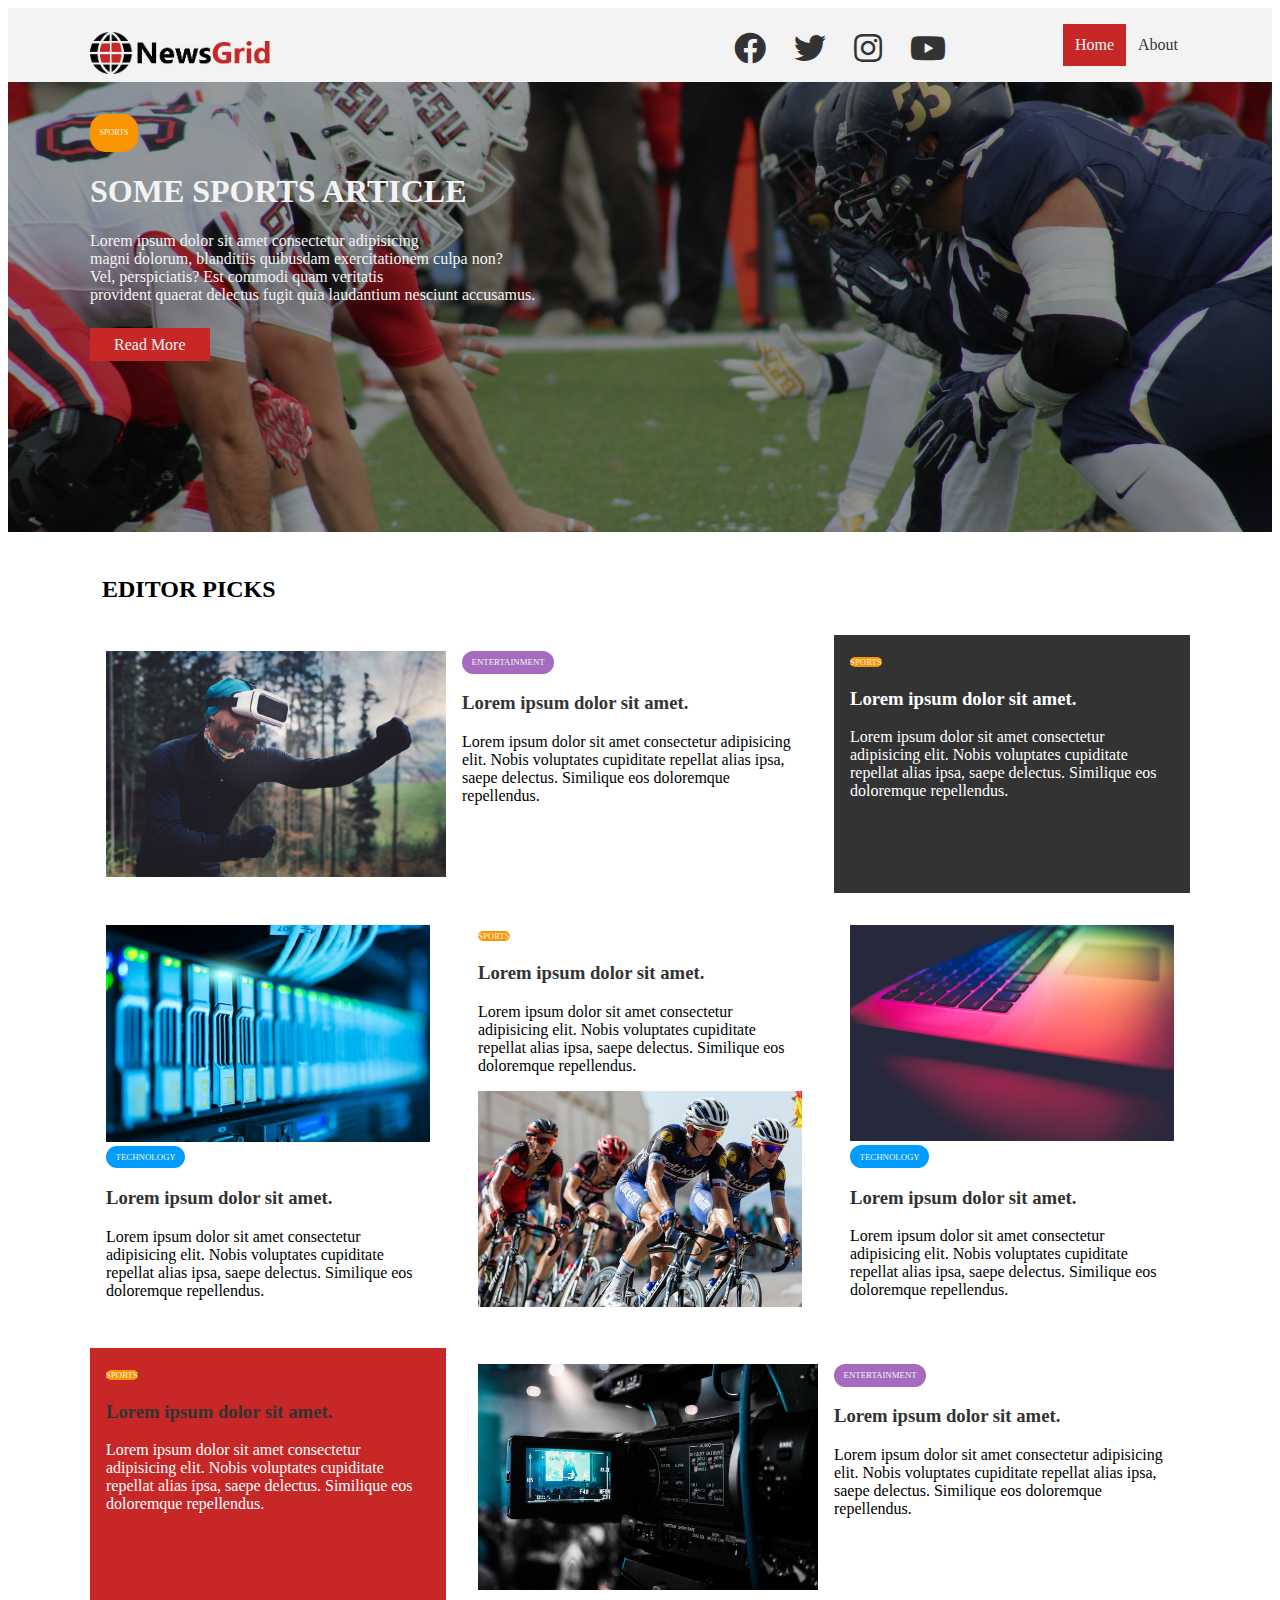
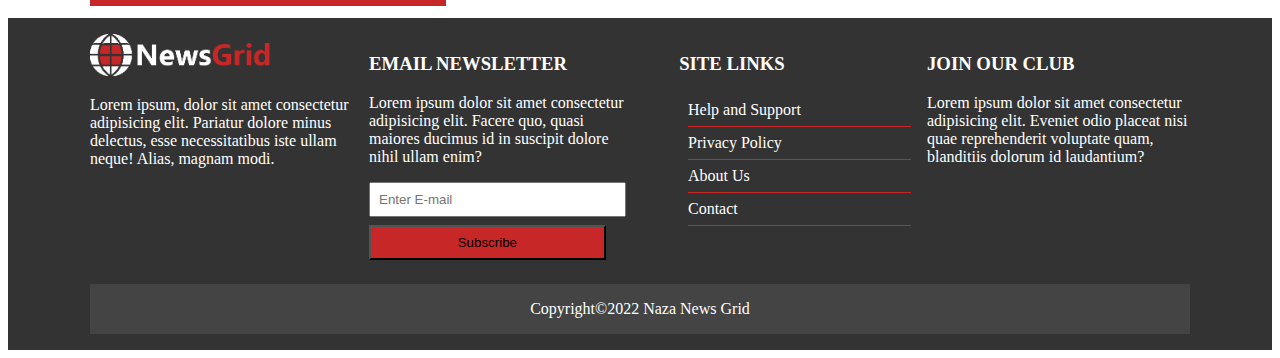
<file: index.html>
<!DOCTYPE html>
<html lang="en">
<head>
  <meta charset="UTF-8">
  <meta http-equiv="X-UA-Compatible" content="IE=edge">
  <meta name="viewport" content="width=device-width, initial-scale=1.0">
  <link rel="stylesheet" href="css/style.css">
  <link rel="stylesheet"  media="screen and (max-width:768px)" href="css/mobile.css">
  <link rel="stylesheet" href="./fontawesome-free-5.15.3-web/fontawesome-free-5.15.3-web/css/all.css">
  <title>Newsgrid Website</title>
</head>
<body>
  <nav id="navbar">
    <div class="container">
  <img src="./img/logo.png" alt="Newsgrid Website" class="logo">
  <div class="socials">
 <a href=""><i class="fab fa-facebook fa-2x"></i></a>
 <a href=""><i class="fab fa-twitter fa-2x"></i></a>
 <a href=""><i class="fab fa-instagram fa-2x"></i></a>
 <a href=""><i class="fab fa-youtube fa-2x"></i></a>

  </div>
  <ul>
    <li><a class="current" href="">Home</a></li>
    <li><a href="about.html">About</a></li>
  </ul>
  </div>
  </nav>
     
  <header id="showcasearea">
    <div class="shade">
    
    <div class="container">
      <div class="showcasecontainer">
        <div class="showcasecontent">
          <div class="sports">
        <p >SPORTS</p>
        </div>
       <h1>SOME SPORTS ARTICLE</h1>
       <p class="para1">Lorem ipsum dolor sit amet consectetur adipisicing <br>  magni dolorum, blanditiis quibusdam exercitationem culpa non? <br> Vel, perspiciatis? Est commodi quam veritatis <br>  provident quaerat delectus fugit quia laudantium nesciunt accusamus.</p>
       <a class="btn" href="about.html">Read More</a>
       </div>
       </div>
      </div>
    </div>

  </header>

  <section  id="articlesec" class="py2">
  <div class="container">
  <h2 class="py2">EDITOR PICKS</h2>
  <div class="articlecontainer">
    <article class="card">
    <img src="./img/ent1.jpg" alt="">
    <div>
    <div class="Ent">Entertainment</div>
    <h3><a href="article.html">Lorem ipsum dolor sit amet.</a></h3>
    <p>Lorem ipsum dolor sit amet consectetur adipisicing elit. Nobis voluptates cupiditate repellat alias ipsa, saepe delectus. Similique eos doloremque repellendus.</p>
    </div>

    
    </article>

    <article class="card bgdark">
      <div class="sports">Sports</div>
      <h3><a href="" class="ha">Lorem ipsum dolor sit amet.</a></h3>
      <p>Lorem ipsum dolor sit amet consectetur adipisicing elit. Nobis voluptates cupiditate repellat alias ipsa, saepe delectus. Similique eos doloremque repellendus.</p>
      
      </article>
  
    

    <article class="card">
      <img src="./img/tech1.jpg" alt="">
      <div>
      <div class="Tech">Technology</div>
      <h3><a href="">Lorem ipsum dolor sit amet.</a></h3>
      <p>Lorem ipsum dolor sit amet consectetur adipisicing elit. Nobis voluptates cupiditate repellat alias ipsa, saepe delectus. Similique eos doloremque repellendus.</p>
      </div>
    </article>

    <article class="card ">
      <div class="sports">Sports</div>
      <h3><a href="">Lorem ipsum dolor sit amet.</a></h3>
      <p>Lorem ipsum dolor sit amet consectetur adipisicing elit. Nobis voluptates cupiditate repellat alias ipsa, saepe delectus. Similique eos doloremque repellendus.</p>
      
      <img src="./img/sports1.jpg" alt="">
  
    </article>

    <article class="card">
      <img src="./img/tech2.jpg" alt="">
      <div>
      <div class="Tech">Technology</div>
      <h3><a href="">Lorem ipsum dolor sit amet.</a></h3>
      <p>Lorem ipsum dolor sit amet consectetur adipisicing elit. Nobis voluptates cupiditate repellat alias ipsa, saepe delectus. Similique eos doloremque repellendus.</p>
      </div>
    </article>

    <article class="card bgprimary">
      <div class="sports">Sports</div>
      <h3><a href="">Lorem ipsum dolor sit amet.</a></h3>
      <p>Lorem ipsum dolor sit amet consectetur adipisicing elit. Nobis voluptates cupiditate repellat alias ipsa, saepe delectus. Similique eos doloremque repellendus.</p>
      
    </article>

    <article class="card">
      <img src="./img/ent2.jpg" alt="">
      <div>
      <div class="Ent">Entertainment</div>
      <h3><a href="">Lorem ipsum dolor sit amet.</a></h3>
      <p>Lorem ipsum dolor sit amet consectetur adipisicing elit. Nobis voluptates cupiditate repellat alias ipsa, saepe delectus. Similique eos doloremque repellendus.</p>
      </div>
      
    </article>
    
  </div>
  </section>

  <footer id="mainfooter">
   <div class="container">
     <div class="footercontainer">
    <div>
   <img src="./img/logo_light.png" alt="">
   <p>Lorem ipsum, dolor sit amet consectetur adipisicing elit. Pariatur dolore minus delectus, esse necessitatibus iste ullam neque! Alias, magnam modi.</p>
   </div>
   <div>
     <h3><a href="">EMAIL NEWSLETTER</a></h3>
     <p>Lorem ipsum dolor sit amet consectetur adipisicing elit. Facere quo, quasi maiores ducimus id in suscipit dolore nihil ullam enim?</p>
     <form>
       <input type="email" placeholder="Enter E-mail"> <br>
       <input type="submit" value="Subscribe" placeholder="Subscribe">
     </form>

   </div>
   <div>
     <h3 class="site"><a href="">SITE LINKS</a></h3>
     <ul>
       <li><a href="">Help and Support</a></li>
       <li><a href="">Privacy Policy</a></li>
       <li><a href="">About Us</a></li>
       <li><a href="">Contact</a></li>
     </ul>
   </div>

   <div>
     <h3><a href="">JOIN OUR CLUB</a></h3>
     <p>Lorem ipsum dolor sit amet consectetur adipisicing elit. Eveniet odio placeat nisi quae reprehenderit voluptate quam, blanditiis dolorum id laudantium?</p>
   </div>

   <div class="copy-grid">
     <p class="copy">Copyright&copy;2022 Naza News Grid</p>
   </div>
   </div>
   </div>
  </footer>
</body>
</html>
</file>
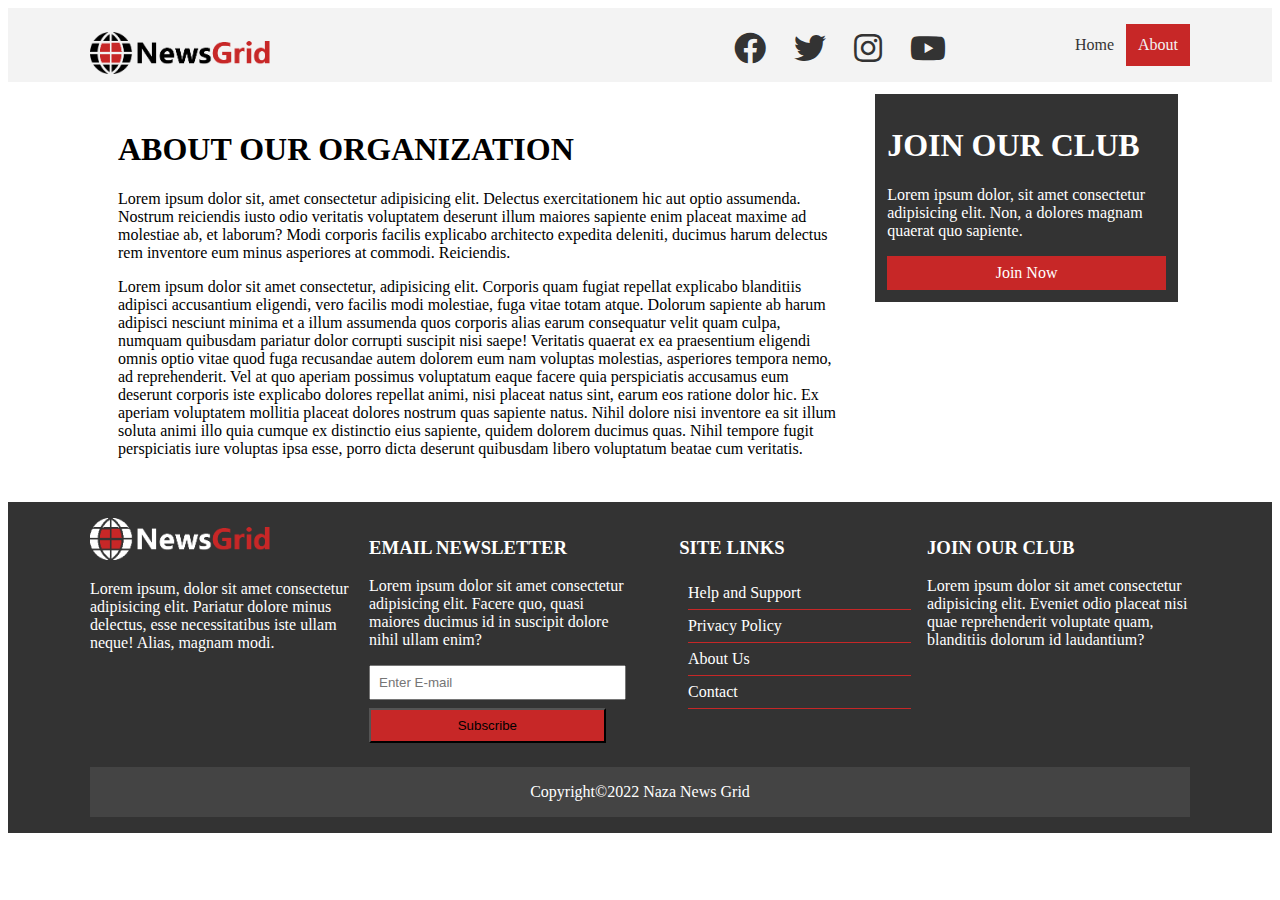
<file: about.html>
<!DOCTYPE html>
<html lang="en">
<head>
  <meta charset="UTF-8">
  <meta http-equiv="X-UA-Compatible" content="IE=edge">
  <meta name="viewport" content="width=device-width, initial-scale=1.0">
  <link rel="stylesheet" href="css/style.css">
  <link rel="stylesheet"  media="screen and (max-width:768px)" href="css/mobile.css">
  <link rel="stylesheet" href="./fontawesome-free-5.15.3-web/fontawesome-free-5.15.3-web/css/all.css">
  <title>Newsgrid Website</title>
</head>
<body>
  <nav id="navbar">
    <div class="container">
  <img src="./img/logo.png" alt="Newsgrid Website" class="logo">
  <div class="socials">
 <a href=""><i class="fab fa-facebook fa-2x"></i></a>
 <a href=""><i class="fab fa-twitter fa-2x"></i></a>
 <a href=""><i class="fab fa-instagram fa-2x"></i></a>
 <a href=""><i class="fab fa-youtube fa-2x"></i></a>

  </div>
  <ul>
    <li><a  href="index.html">Home</a></li>
    <li><a class="current" href="about.html">About</a></li>
  </ul>
  </div>
  </nav>

  <section id="about">
  <div class="container">
    <div class="aboutcontainer">
      <div class="card">
      <h1>ABOUT OUR ORGANIZATION</h1>
      <p>Lorem ipsum dolor sit, amet consectetur adipisicing elit. Delectus exercitationem hic aut optio assumenda. Nostrum reiciendis iusto odio veritatis voluptatem deserunt illum maiores sapiente enim placeat maxime ad molestiae ab, et laborum? Modi corporis facilis explicabo architecto expedita deleniti, ducimus harum delectus rem inventore eum minus asperiores at commodi. Reiciendis.</p>
      <p>Lorem ipsum dolor sit amet consectetur, adipisicing elit. Corporis quam fugiat repellat explicabo blanditiis adipisci accusantium eligendi, vero facilis modi molestiae, fuga vitae totam atque. Dolorum sapiente ab harum adipisci nesciunt minima et a illum assumenda quos corporis alias earum consequatur velit quam culpa, numquam quibusdam pariatur dolor corrupti suscipit nisi saepe! Veritatis quaerat ex ea praesentium eligendi omnis optio vitae quod fuga recusandae autem dolorem eum nam voluptas molestias, asperiores tempora nemo, ad reprehenderit. Vel at quo aperiam possimus voluptatum eaque facere quia perspiciatis accusamus eum deserunt corporis iste explicabo dolores repellat animi, nisi placeat natus sint, earum eos ratione dolor hic. Ex aperiam voluptatem mollitia placeat dolores nostrum quas sapiente natus. Nihil dolore nisi inventore ea sit illum soluta animi illo quia cumque ex distinctio eius sapiente, quidem dolorem ducimus quas. Nihil tempore fugit perspiciatis iure voluptas ipsa esse, porro dicta deserunt quibusdam libero voluptatum beatae cum veritatis.</p>
       </div>
      <aside class="bgdark py2">
        <h1>JOIN OUR CLUB</h1>
        <p>Lorem ipsum dolor, sit amet consectetur adipisicing elit. Non, a dolores magnam quaerat quo sapiente.</p>
        <a class="btn btnblock" href="">Join Now</a>
      </aside>
    </div>

  </div>
  </section>

     

  <footer id="mainfooter">
   <div class="container">
     <div class="footercontainer">
    <div>
   <img src="./img/logo_light.png" alt="">
   <p>Lorem ipsum, dolor sit amet consectetur adipisicing elit. Pariatur dolore minus delectus, esse necessitatibus iste ullam neque! Alias, magnam modi.</p>
   </div>
   <div>
     <h3><a href="">EMAIL NEWSLETTER</a></h3>
     <p>Lorem ipsum dolor sit amet consectetur adipisicing elit. Facere quo, quasi maiores ducimus id in suscipit dolore nihil ullam enim?</p>
     <form>
       <input type="email" placeholder="Enter E-mail"> <br>
       <input type="submit" value="Subscribe" placeholder="Subscribe">
     </form>

   </div>
   <div>
     <h3 class="site"><a href="">SITE LINKS</a></h3>
     <ul>
       <li><a href="">Help and Support</a></li>
       <li><a href="">Privacy Policy</a></li>
       <li><a href="">About Us</a></li>
       <li><a href="">Contact</a></li>
     </ul>
   </div>

   <div>
     <h3><a href="">JOIN OUR CLUB</a></h3>
     <p>Lorem ipsum dolor sit amet consectetur adipisicing elit. Eveniet odio placeat nisi quae reprehenderit voluptate quam, blanditiis dolorum id laudantium?</p>
   </div>
   

   <div class="copy-grid">
     <p class="copy">Copyright&copy;2022 Naza News Grid</p>
   </div>
   </div>
   </div>
  </footer>
</body>
</html>
</file>
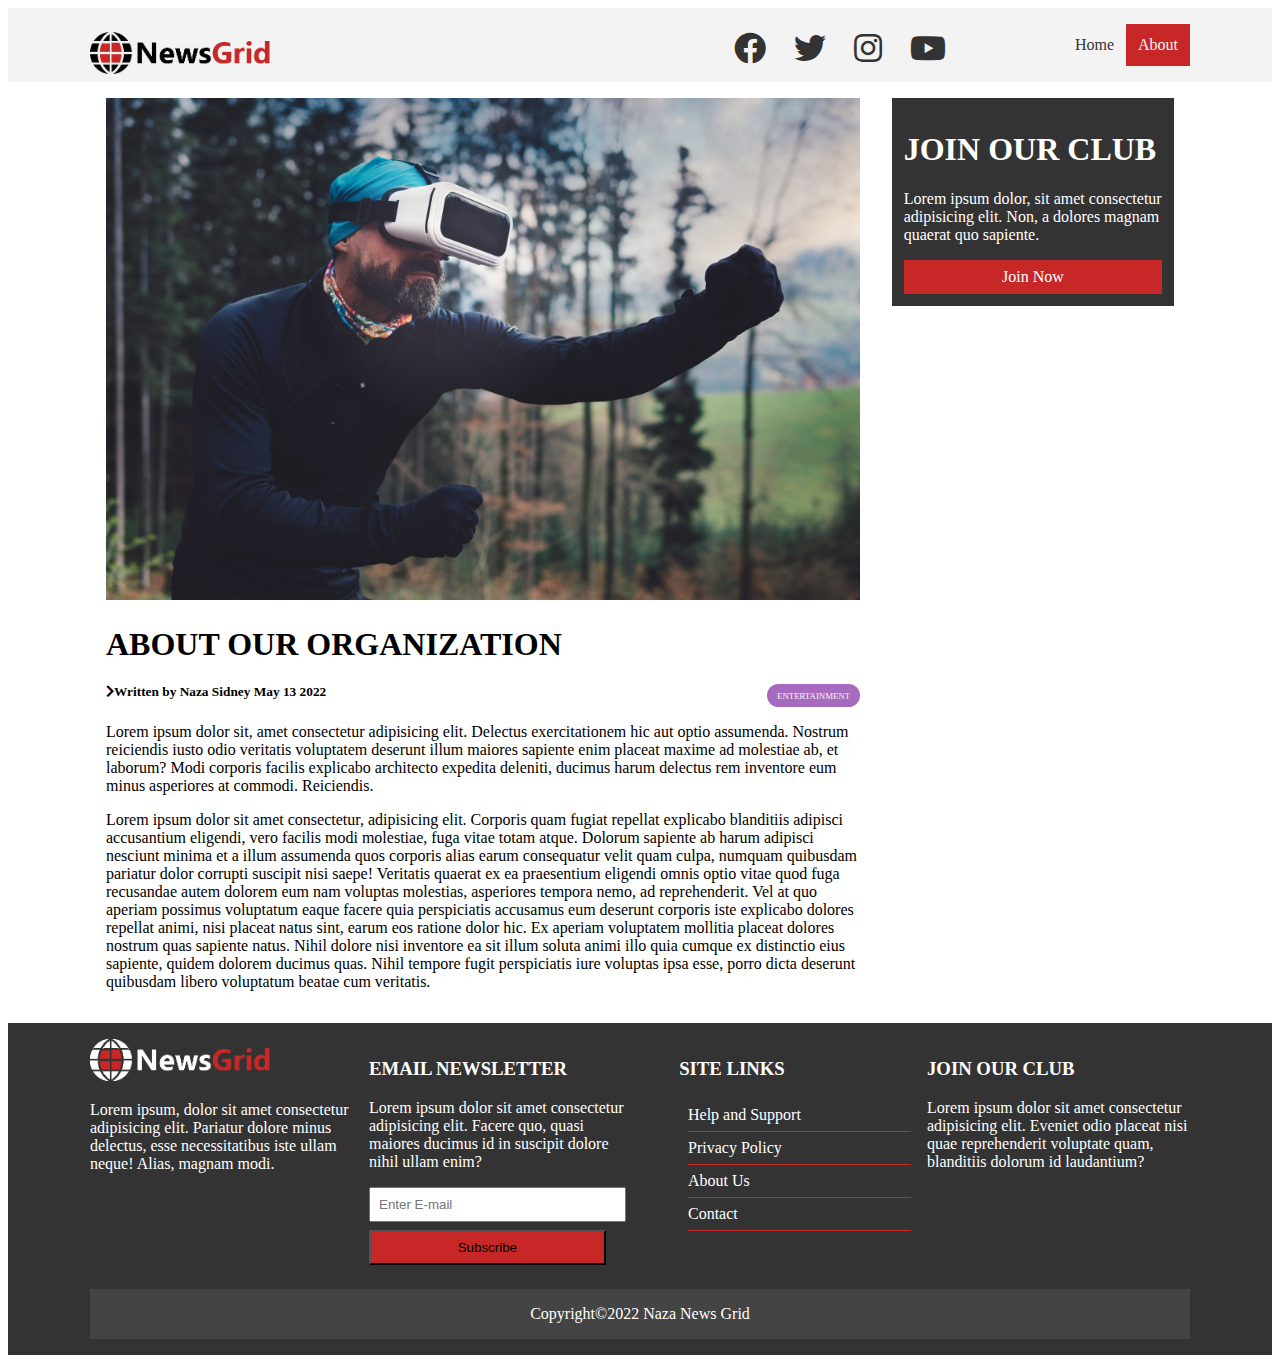
<file: article.html>
<!DOCTYPE html>
<html lang="en">
<head>
  <meta charset="UTF-8">
  <meta http-equiv="X-UA-Compatible" content="IE=edge">
  <meta name="viewport" content="width=device-width, initial-scale=1.0">
  <link rel="stylesheet" href="css/style.css">
  <link rel="stylesheet"  media="screen and (max-width:768px)" href="css/mobile.css">
  <link rel="stylesheet" href="./fontawesome-free-5.15.3-web/fontawesome-free-5.15.3-web/css/all.css">
  <title>Newsgrid Website</title>
</head>
<body>
  <nav id="navbar">
    <div class="container">
  <img src="./img/logo.png" alt="Newsgrid Website" class="logo">
  <div class="socials">
 <a href=""><i class="fab fa-facebook fa-2x"></i></a>
 <a href=""><i class="fab fa-twitter fa-2x"></i></a>
 <a href=""><i class="fab fa-instagram fa-2x"></i></a>
 <a href=""><i class="fab fa-youtube fa-2x"></i></a>

  </div>
  <ul>
    <li><a  href="index.html">Home</a></li>
    <li><a class="current" href="about.html">About</a></li>
  </ul>
  </div>
  </nav>

  <section id="article">
  <div class="container">
    <div class="aboutcontainer">
      <div class="card">
        <img src="./img/ent1.jpg" alt="">
      <h1>ABOUT OUR ORGANIZATION</h1>
      <div class="area">
      <small>
        <i class="fas fa-chevron-right">Written by Naza Sidney May 13 2022 </i>
      </small>
      <div class="Ent ">Entertainment</div>
      </div>
      <p>Lorem ipsum dolor sit, amet consectetur adipisicing elit. Delectus exercitationem hic aut optio assumenda. Nostrum reiciendis iusto odio veritatis voluptatem deserunt illum maiores sapiente enim placeat maxime ad molestiae ab, et laborum? Modi corporis facilis explicabo architecto expedita deleniti, ducimus harum delectus rem inventore eum minus asperiores at commodi. Reiciendis.</p>
      <p>Lorem ipsum dolor sit amet consectetur, adipisicing elit. Corporis quam fugiat repellat explicabo blanditiis adipisci accusantium eligendi, vero facilis modi molestiae, fuga vitae totam atque. Dolorum sapiente ab harum adipisci nesciunt minima et a illum assumenda quos corporis alias earum consequatur velit quam culpa, numquam quibusdam pariatur dolor corrupti suscipit nisi saepe! Veritatis quaerat ex ea praesentium eligendi omnis optio vitae quod fuga recusandae autem dolorem eum nam voluptas molestias, asperiores tempora nemo, ad reprehenderit. Vel at quo aperiam possimus voluptatum eaque facere quia perspiciatis accusamus eum deserunt corporis iste explicabo dolores repellat animi, nisi placeat natus sint, earum eos ratione dolor hic. Ex aperiam voluptatem mollitia placeat dolores nostrum quas sapiente natus. Nihil dolore nisi inventore ea sit illum soluta animi illo quia cumque ex distinctio eius sapiente, quidem dolorem ducimus quas. Nihil tempore fugit perspiciatis iure voluptas ipsa esse, porro dicta deserunt quibusdam libero voluptatum beatae cum veritatis.</p>
       </div>
      <aside class="bgdark py2 m1">
        <h1>JOIN OUR CLUB</h1>
        <p>Lorem ipsum dolor, sit amet consectetur adipisicing elit. Non, a dolores magnam quaerat quo sapiente.</p>
        <a class="btn btnblock" href="">Join Now</a>
      </aside>
    </div>

  </div>
  </section>

     

  <footer id="mainfooter">
   <div class="container">
     <div class="footercontainer">
    <div>
   <img src="./img/logo_light.png" alt="">
   <p>Lorem ipsum, dolor sit amet consectetur adipisicing elit. Pariatur dolore minus delectus, esse necessitatibus iste ullam neque! Alias, magnam modi.</p>
   </div>
   <div>
     <h3><a href="">EMAIL NEWSLETTER</a></h3>
     <p>Lorem ipsum dolor sit amet consectetur adipisicing elit. Facere quo, quasi maiores ducimus id in suscipit dolore nihil ullam enim?</p>
     <form>
       <input type="email" placeholder="Enter E-mail"> <br>
       <input type="submit" value="Subscribe" placeholder="Subscribe">
     </form>

   </div>
   <div>
     <h3 class="site"><a href="">SITE LINKS</a></h3>
     <ul>
       <li><a href="">Help and Support</a></li>
       <li><a href="">Privacy Policy</a></li>
       <li><a href="">About Us</a></li>
       <li><a href="">Contact</a></li>
     </ul>
   </div>

   <div>
     <h3><a href="">JOIN OUR CLUB</a></h3>
     <p>Lorem ipsum dolor sit amet consectetur adipisicing elit. Eveniet odio placeat nisi quae reprehenderit voluptate quam, blanditiis dolorum id laudantium?</p>
   </div>
   

   <div class="copy-grid">
     <p class="copy">Copyright&copy;2022 Naza News Grid</p>
   </div>
   </div>
   </div>
  </footer>
</body>
</html>
</file>
<file: css/style.css>
:root{
  --primarycolor:#c72727;
  --secondarycolor:#f99500;
  --lightcolor:#f3f3f3;
  --dark-color:#333;
  --max-width:1100px;
}
.categories{
  --sportscolor:#f99500;
  --entcolor:#a66bbe;
  --techcolor:#009cff;
}
body{
  background-color: #fff;
}

a{
  color: var(--dark-color);
  text-decoration: none;
}

/* Utility Classes */
.container{
  max-width: var(--max-width);
  margin: auto;
}

.py2{
  padding: 0.75rem;
}

.shade{
  background-color: rgba(0,0, 0, 0.4);
  height:100%;
}

.btn{
  background-color:var(--primarycolor);
  color: var(--lightcolor);
  padding: 0.5rem 1.5rem;
  
}

.btnblock {
  display: block;
  text-align: center;
}

.ha a{
  color: #fff;
}

.marbot{
  margin-bottom: 1rem;
}

.m1{
  margin: 1rem;
}

.card{
  background-color: #fff;
  padding: 1rem;
}
.btn:hover{
  color: var(--lightcolor);
  background-color: var(--dark-color);
}

.sports{
  background-color: #f99500;
  color: var(--lightcolor);
  display: inline-block;
  border-radius: 15px;
  text-transform: uppercase;
  font-size: 0.55rem;
}

.Ent{
  background-color: #a66bbe;
  color: var(--lightcolor);
  padding: 0.4rem 0.6rem;
  display: inline-block;
  border-radius: 15px;
  text-transform: uppercase;
  font-size: 0.55rem;
}

.Tech{
  background-color: #009cff;
  color: var(--lightcolor);
  padding: 0.4rem 0.6rem;
  display: inline-block;
  border-radius: 15px;
  text-transform: uppercase;
  font-size: 0.55rem;

}

.bgdark{
 background-color: #333;
 color: #fff;
}

.bgprimary{
  background-color: #c72727;
  color: #fff;
}

.bgsecondary{
  background-color: #f99500;
  color: #fff;
}

/* N avbar */
#navbar{
  background-color: var(--lightcolor);
  position: sticky;
  top: 0;
  z-index: 1;
  overflow: hidden;
  
}
#navbar .container{
  display: grid;
  grid-template-columns: 6fr 3fr 2fr;
}
img{
  width: 100%;
}

#navbar img{
  width: 180px;
}
#navbar ul{
  list-style: none;
  justify-self:end;
  display: flex;
}

#navbar ul li a{
  display: block;
  padding: 0.75rem;
}
#navbar ul li a.current{
  background-color: var(--primarycolor);
  color: var(--lightcolor);
}

#navbar ul li a:hover{
  background-color: #777;
  color: var(--lightcolor);
}



#navbar .socials{
  justify-self: center;
  padding-top: 1.5rem;
}
#navbar .socials a{
  
  padding: 0.75rem;

}


#navbar .logo{
  padding-top: 1.5rem;
}

/* Showcase Area */
#showcasearea{
  background:url('../img/featured.jpg')no-repeat center center/cover;
  height: 50vh;
}

#showcasearea .showcasecontainer{
  display: grid;
  grid-template-columns: 2fr;
  
  
}

#showcasearea .showcasecontent{
  justify-content: center;
  align-items: center;
  height: 50vh;
  color: var(--lightcolor);
  padding-top: 2rem;
}

.showcasecontent .sports{
  color: var(--lightcolor);
  background-color: var(--secondarycolor);
  display: inline-block;
  font-size: 0.5rem;
  padding: 0.4rem 0.6rem;
  border-radius: 15px;
  text-transform: uppercase;
  
  
  
}

.showcasecontent .para1{
  margin-bottom: 2rem;
}


/* Article Section */
#articlesec .articlecontainer{
  display: grid;
  grid-template-columns: repeat(3,1fr);
  grid-gap: 1rem;
}

#articlesec .articlecontainer article:first-child{
  display: grid;
  grid-template-columns: repeat(2,1fr);
  grid-gap: 1rem;
  grid-column: 1/span 2;
}


#articlesec .articlecontainer article:last-child{
  display: grid;
  grid-template-columns: repeat(2,1fr);
  grid-gap: 1rem;
  grid-column: 2/span 2;
}


.bgdark a{
  color: #fff;
}

/* Main Footer */
#mainfooter img{
  width: 180px;
}

#mainfooter .footercontainer{
  display: grid;
  grid-template-columns: repeat(4,1fr);
  grid-gap:1rem;
}

#mainfooter{
  background-color: #333;
  padding: 1rem;
}

#mainfooter a{
  color:#fff;
}

#mainfooter p{
  color:#fff;
}

#mainfooter ul{
  list-style: none;
}

#mainfooter .footercontainer input[type='email']{
  width: 90%;
  padding: 0.5rem;
  margin-bottom: 0.5rem;
}

#mainfooter .footercontainer input[type='submit']{
  background-color: #c72727;
  width: 90%;
  padding: 0.5rem;
  margin-bottom: 0.5rem;
}

#mainfooter ul li {
  border-bottom: 1px solid #c72727;
  line-height: 2rem;
}

#mainfooter ul li a:hover{
  color: #c72727;
}

#mainfooter .site{
  padding-left: 1.95rem;
}

/* #mainfooter .footercontainer:last-child{
  background-color: #444;
} */

.copy-grid{
  grid-column: 1/span 4;
  background-color: #444;
  text-align: center;
}

/* About Page */
#about .aboutcontainer{
 display: grid;
 grid-template-columns: 5fr 2fr;
 grid-gap: 1rem;
 margin: 0.75rem;


}

#about .aboutcontainer .card{
  grid-row: 1/span 4;
}

#article .aboutcontainer{
  display: grid;
  grid-template-columns: 5fr 2fr;
}

#article .aboutcontainer .card{
  grid-row: 1/span 4;
}

.area{
  display: flex;
  justify-content: space-between;
}
</file>
<file: css/mobile.css>
#navbar .socials{
  display: none;
}

#navbar .container{
  grid-template-columns: 1fr;
  grid-gap: 1rem;
}

#navbar ul{
  justify-self: center;
}

#navbar .logo{
  justify-self: center;
}

#articlesec .articlecontainer{
  grid-template-columns: repeat(2,1fr);
}

#articlesec .articlecontainer article:first-child{
  grid-column: 1;
  grid-template-columns: 1fr;
}

#articlesec .articlecontainer article:last-child{
  grid-column: 1;
  grid-template-columns: 1fr;
}

#mainfooter .footercontainer{
  grid-template-columns: 1fr;
}

.copy-grid{
  grid-column: 1;
}

#about .aboutcontainer{
  grid-template-columns: 1fr;
}

#mainfooter .footercontainer> *:nth-child(2),
#mainfooter .footercontainer> *:first-child{
 border-bottom: 1px #444 dotted;
 padding-bottom: 1rem;
}

#article .aboutcontainer{
  grid-template-columns: 1fr;
}

#about .aboutcontainer .card{
  grid-row: 1;
}


@media(max-width:600px){
 #articlesec .articlecontainer{
   grid-template-columns: 1fr;
 }

 #article .aboutcontainer {
   grid-template-columns: 1fr;
 }
}
</file>
